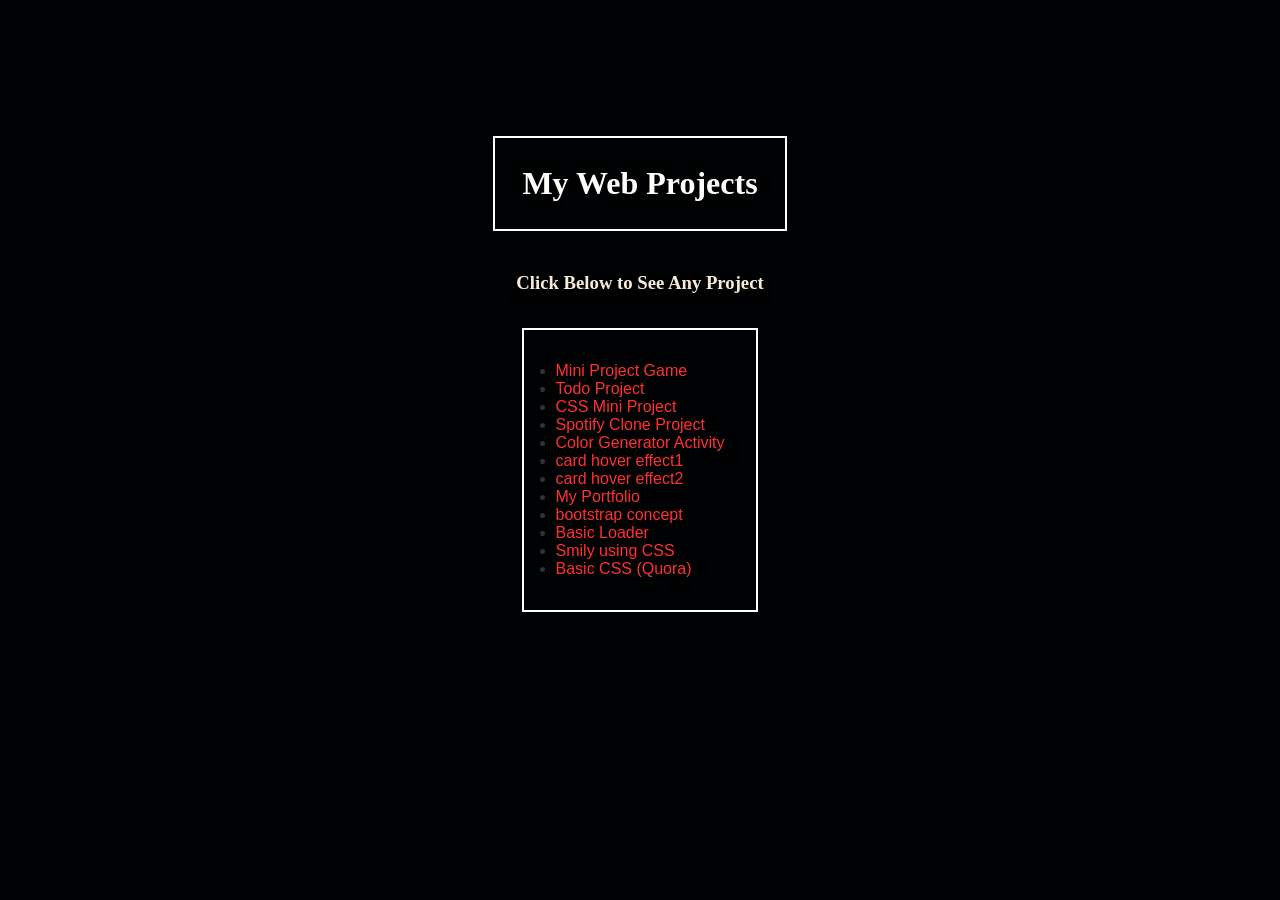
<file: index.html>
<!DOCTYPE html>
<html>
<head><title>My Mini Projects</title></head>
<style>
    body{
        background-color: #000103;
        display: flex;
        flex-direction: column;
        align-items: center;
        justify-content: space-between;
    }
    h1{
        margin-top:8rem;
        padding: 1.7rem;
        border: 2px solid white;
        color: #FFFFFA;
        font-family: Georgia, 'Times New Roman', Times, serif;
    }
    h1:hover{
        padding: 2rem;
    }
    h3{
        color: antiquewhite;
    }
    a{
        text-decoration: none;
        color: #FF312E;
        font-family:Verdana, Geneva, Tahoma, sans-serif;
    }
    a:hover{
        text-decoration: wavy underline;
    }
    ul{
        border: 2px solid white;
        padding: 2rem;
        color: #333138;
    }
</style>
<body>
  <h1>My Web Projects</h1>
  <h3>Click Below to See Any Project</h3>
  <ul>
    <li><a href="Mini Project/index.html">Mini Project Game</a></li>
    <li><a href="todo/index.htm">Todo Project</a></li>
    <li><a href="mini project css/index (3).html">CSS Mini Project</a></li>
    <li><a href="Spotify Project/index.html">Spotify Clone Project</a></li>
    <li><a href="color generator/activity.html">Color Generator Activity</a></li>
    <li><a href="card hover effect/cardhover.html">card hover effect1</a></li>
    <li><a href="card hover effect2/me.html">card hover effect2</a></li>
    <li><a href="MyPortfolio/index.html">My Portfolio</a></li>
    <li><a href="learning bootstrap/bootstrap.html">bootstrap concept</a></li>
    <li><a href="loader/loader.html">Basic Loader</a></li>
    <li><a href="smily using css/smily.html">Smily using CSS</a></li>
    <li><a href="learning CSS/Quora.html">Basic CSS (Quora)</a></li>
  </ul>
</body>
</html>
</file>
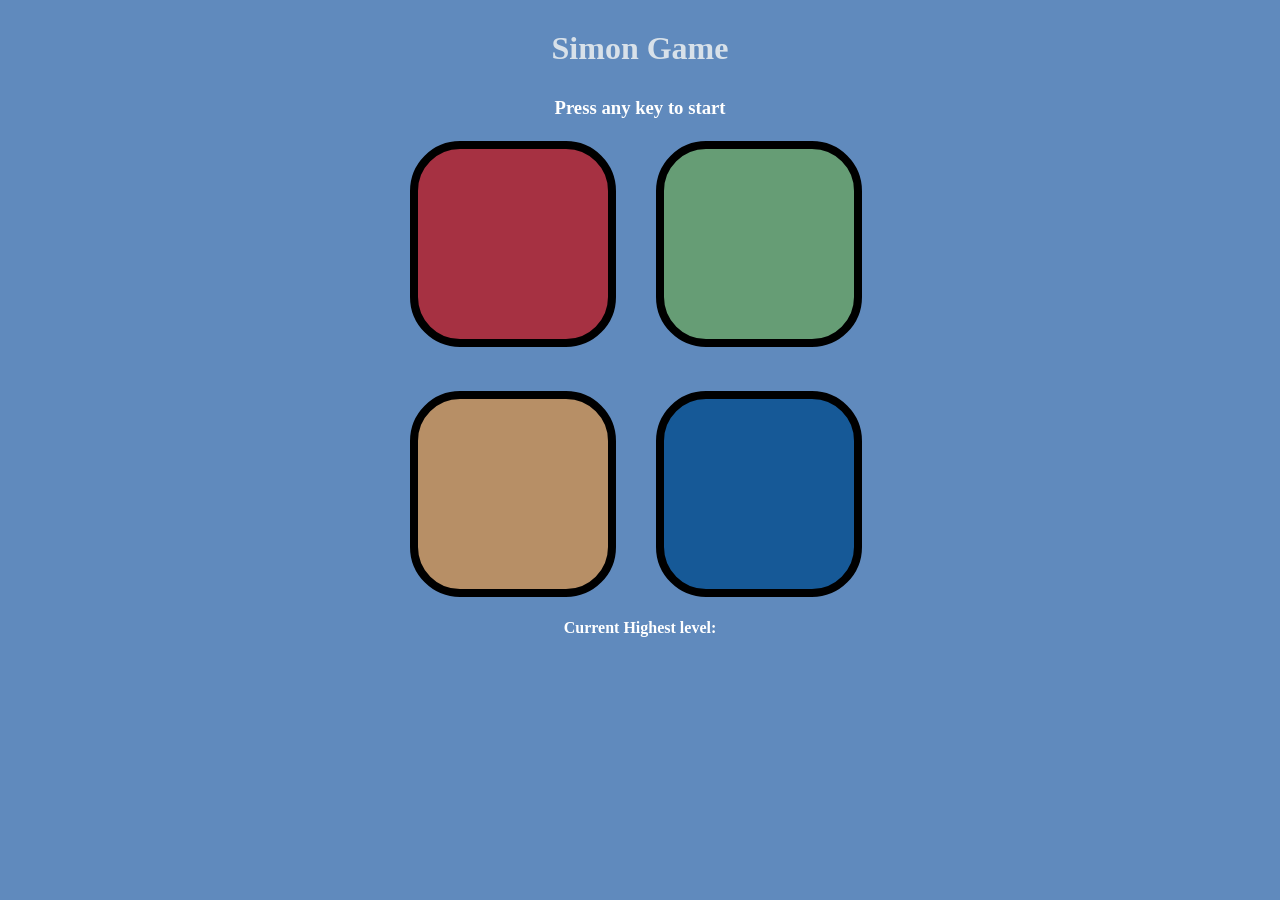
<file: Mini Project/index.html>
<!DOCTYPE html>
<html lang="en">
<head>
    <meta charset="UTF-8">
    <meta name="viewport" content="width=device-width, initial-scale=1.0">
    <title>Symon Says</title>
    <link rel="stylesheet" href="style.css">
</head>
<body class="">
    <div class="all">
        <h1>Simon Game</h1>
        <h3>Press any key to start</h3>
        <div class="outer">
            <div class="box red" type="button" id="red"></div>
            <div class="box green" type="button" id="green"></div>
            <div class="box orange" type="button" id="orange"></div>
            <div class="box blue" type="button" id="blue"></div>
        </div>
        <div>
            <h4>Current Highest level: <h4 class="level"></h4></h4>
        </div>
    </div>
    <script src="script.js"></script>
</body>
</html>
</file>
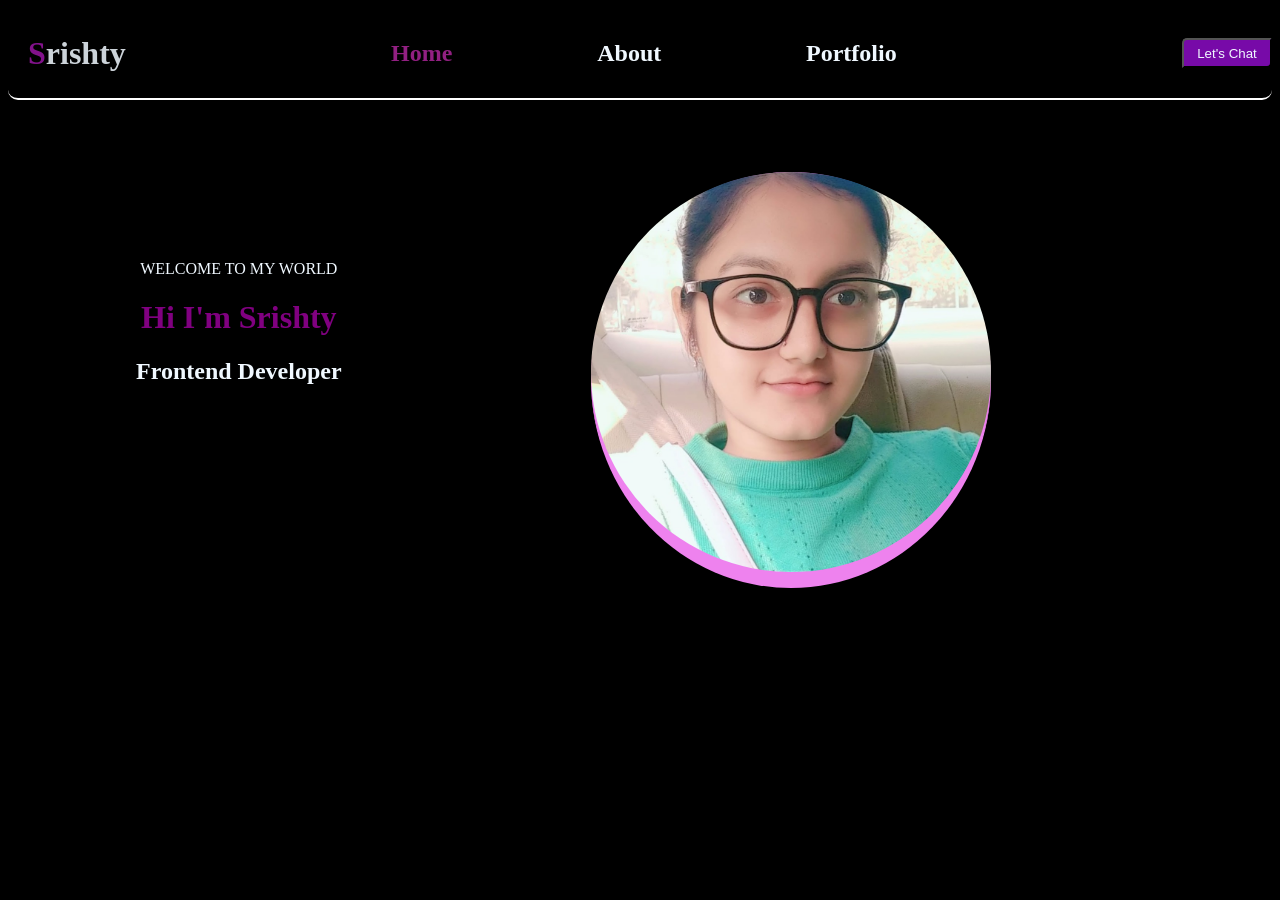
<file: MyPortfolio/index.html>
<!DOCTYPE html>
<html lang="en">
<head>
    <meta charset="UTF-8">
    <meta name="viewport" content="width=device-width, initial-scale=1.0">
    <title>Portfolio</title>
    <link rel="stylesheet" href="style.css">
</head>
<body>
    <div class="header">
        <h2 class="name">Srishty</h2>
        <div class="nav">
            <div class="home"><a href="#home.html"><b>Home</b></a></div>
            <div class="about"><b>About</b></div>
            <div class="portfolio"><b>Portfolio</b></div>
        </div>
        <div>
            <button>Let's Chat</button>
        </div>
    </div>
    <div class="flex">
        <div class="details">
            <p class="multi-color-text">WELCOME TO MY WORLD</p>
            <h1>Hi I'm Srishty</h1>
            <h2>Frontend Developer</h2>
        </div>
        <div class="outer">
             <div class="pic">
            
            </div>
        </div>
        
        
    </div>
   
</body>
</html>
</file>
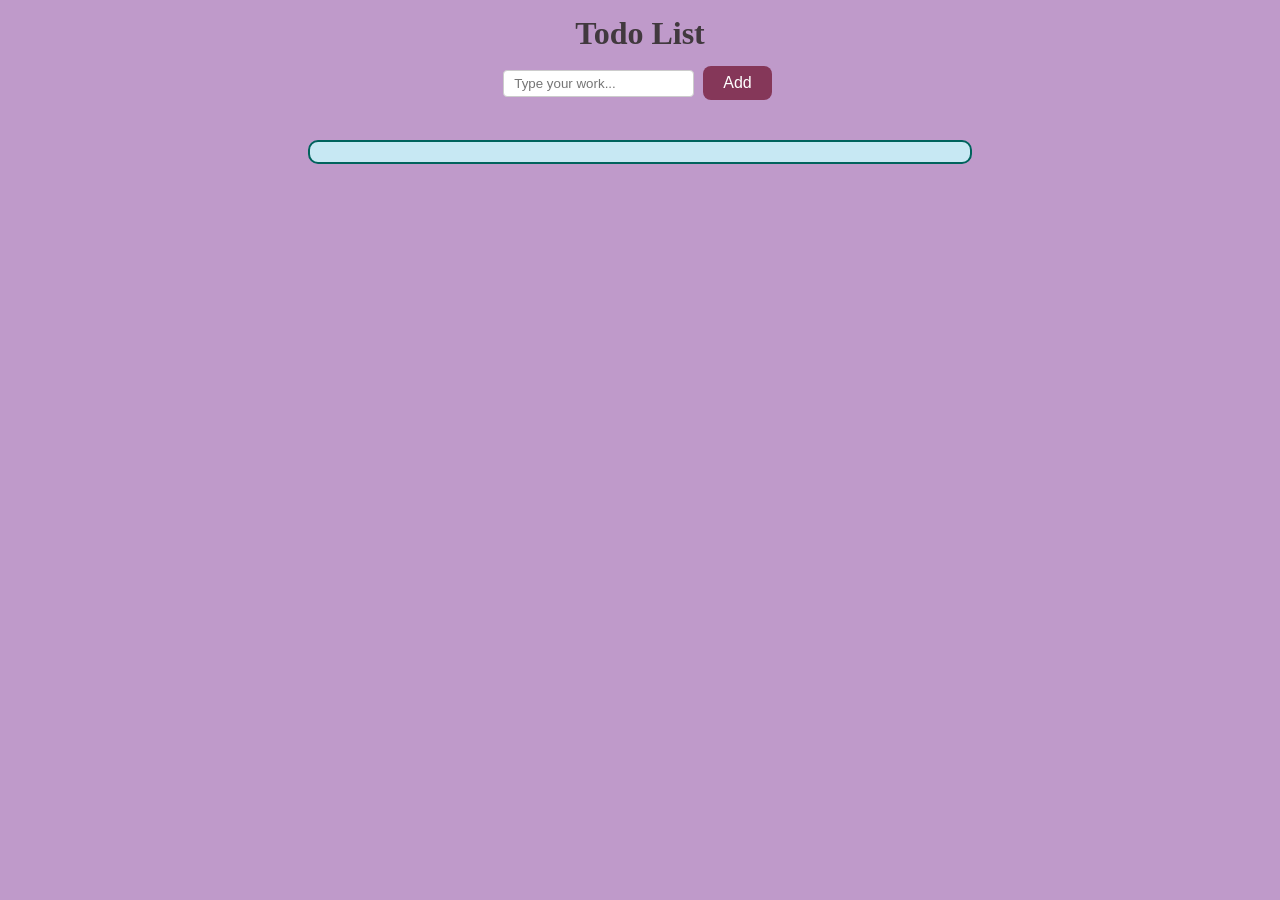
<file: todo/index.htm>
<!DOCTYPE html>
<html lang="en">
<head>
    <meta charset="UTF-8">
    <meta name="viewport" content="width=device-width, initial-scale=1.0">
    <title>Document</title>
    <link rel="stylesheet" href="style.css">
</head>
<body>
    <div class="col">
        <div class="allEle">
            <h1 class="h">Todo List</h1>
            <div class="ib">
                <input type ="text" placeholder="Type your work..." name="task" id="xyz">
                <button id="my">Add</button>
            </div>
            
        </div>
        <div class="listbox">
            <ul class="list">

            </ul>
        </div>
    </div>
    
    
    
    
    <script src="script.js"></script>
</body>
</html>
</file>
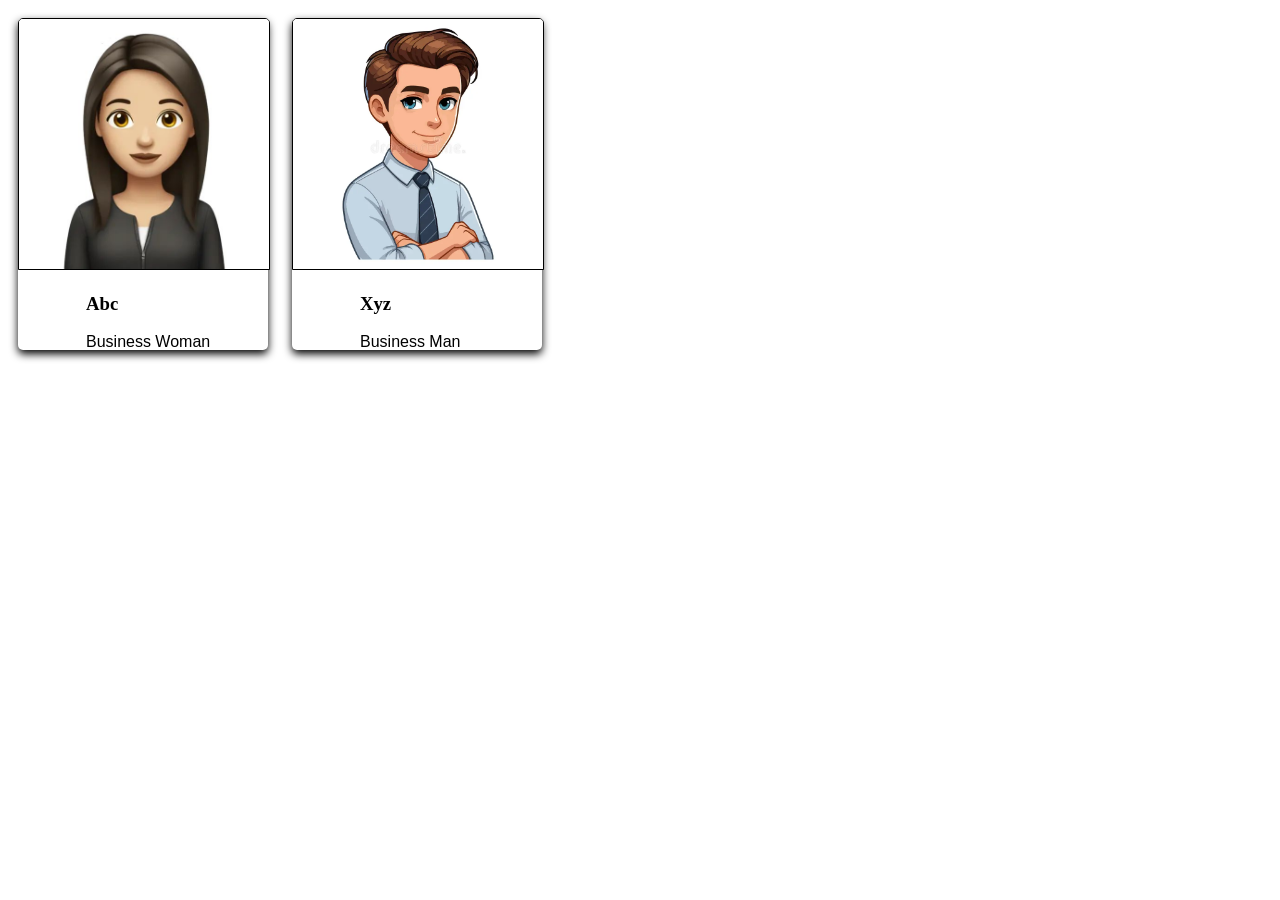
<file: card hover effect/cardhover.html>
<!DOCTYPE html>
<html lang="en">
<head>
    <meta charset="UTF-8">
    <meta name="viewport" content="width=device-width, initial-scale=1.0">
    <title>Document</title>
    <link rel="stylesheet" href="card.css">
</head>
<body>
    <div class="card">
        <img src="women.jpg" alt="women"/>
        <div class="desc">
            <h3>Abc</h3>
            <p>Business Woman</p>
        </div>
    </div>
    <div class="card">
        <img src="man.webp" alt="man">
        <div class="desc">
            <h3>Xyz</h3>
            <p>Business Man</p>
        </div>
    </div>
</body>
</html>
</file>
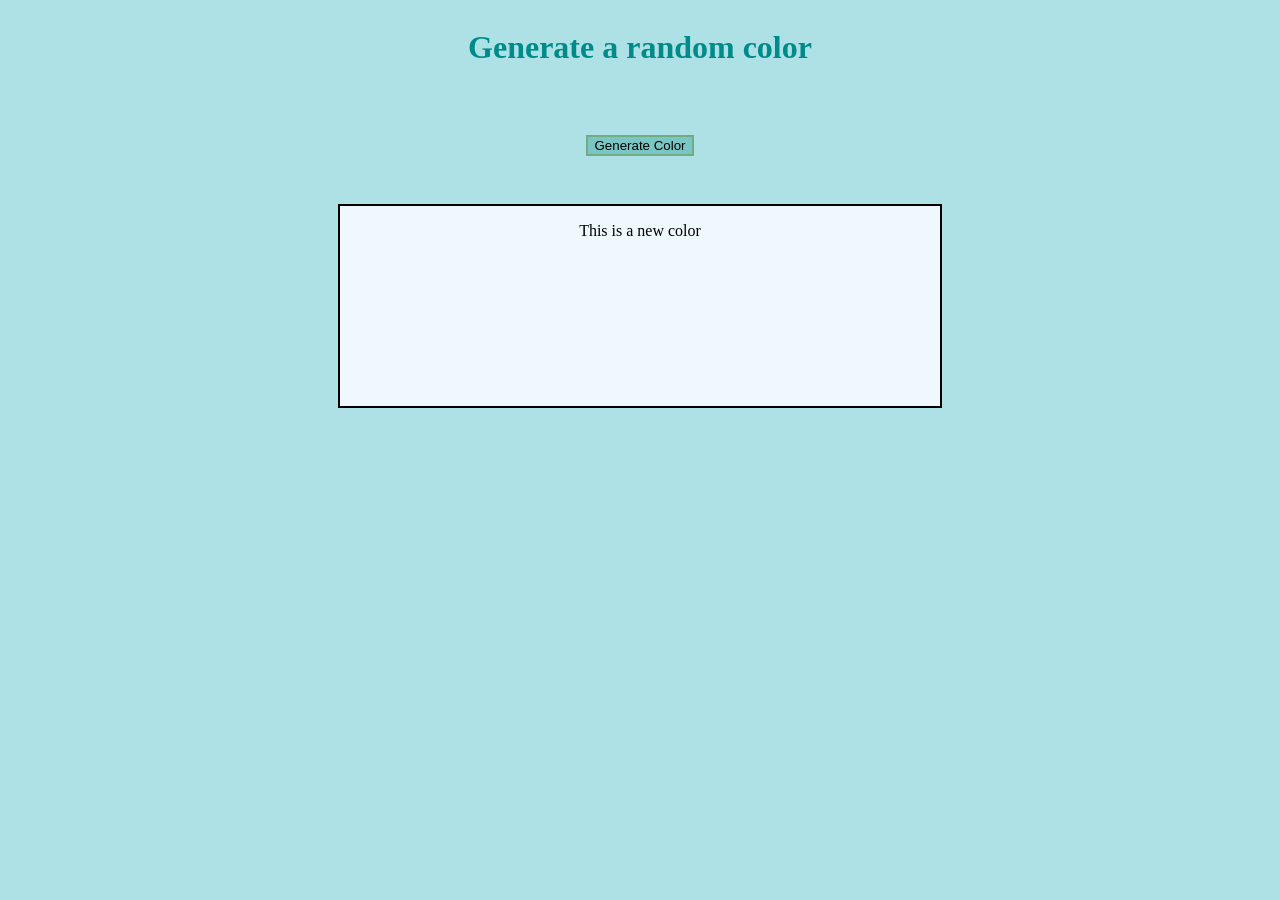
<file: color generator/activity.html>
<!DOCTYPE html>
<html lang="en">
<head>
    <meta charset="UTF-8">
    <meta name="viewport" content="width=device-width, initial-scale=1.0">
    <title>Activity</title>
    <link rel="stylesheet" href="activity.css">
</head>
<body>
    <div class="outer">
        <h1><b>Generate a random color</b></h1>
        <button> Generate Color </button>
        <div class="inner">
            <p>
                This is a new color
            </p>
        </div>
    </div>
    <script src="activity.js"></script>
    
</body>
</html>
</file>
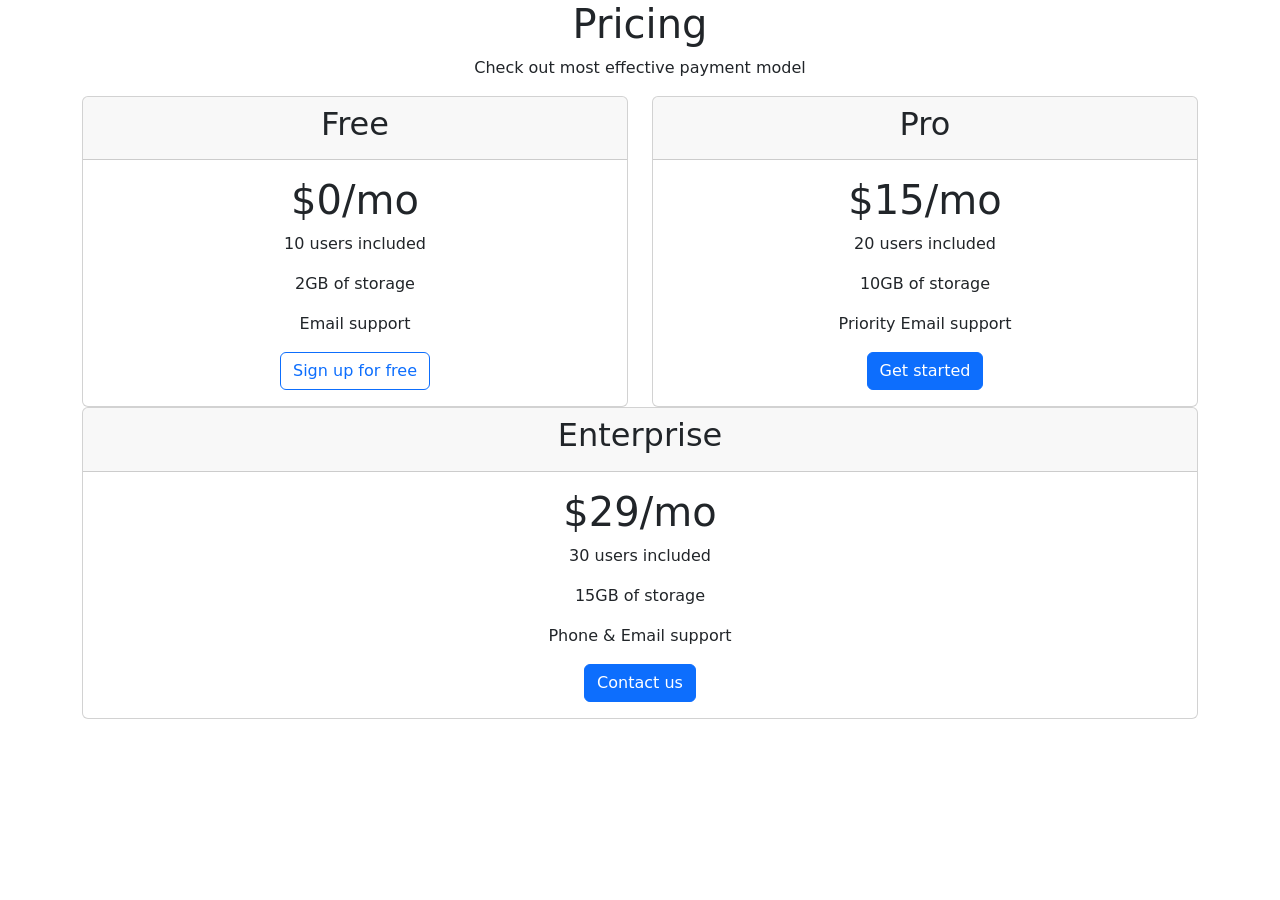
<file: learning bootstrap/bootstrap.html>
<!DOCTYPE html>
<html lang="en">
<head>
    <meta charset="UTF-8">
    <meta name="viewport" content="width=device-width, initial-scale=1.0">
    <title>Bootstrap</title>
    <link rel="stylesheet" href="https://cdn.jsdelivr.net/npm/bootstrap@5.3.8/dist/css/bootstrap.min.css">
</head>
<body>
    <div class="container">
        <h1 class="text-center">Pricing</h1>
        <p class="text-center">Check out most effective payment model</p>
        <div class="row text-center">
            <div class="col col-md-6">
                <div class="card">
                <div class="card-header"><h2>Free</h2></div>
                <div class="card-body">
                    <h1 class="card-title">$0/mo</h1>
                    <p>10 users included</p>
                    <p>2GB of storage</p>
                    <p>Email support</p>
                    <a href="#" class="btn btn-outline-primary">Sign up for free</a>
                </div>
            </div>
            </div>
            <div class="col col-md-6">
                <div class="card">
                <div class="card-header"><h2>Pro</h2></div>
                <div class="card-body">
                    <h1 class="card-title">$15/mo</h1>
                    <p>20 users included</p>
                    <p>10GB of storage</p>
                    <p>Priority Email support</p>
                    <a href="#" class="btn btn-primary">Get started</a>
                </div>
            </div>
            </div>
            <div class="col col-md-12">
                <div class="card">
                <div class="card-header"><h2>Enterprise</h2></div>
                <div class="card-body">
                    <h1 class="card-title">$29/mo</h1>
                    <p>30 users included</p>
                    <p>15GB of storage</p>
                    <p>Phone & Email support</p>
                    <a href="#" class="btn btn-primary">Contact us</a>
                </div>
            </div>
            </div>
        </div>
    </div>
    <script src="https://cdn.jsdelivr.net/npm/bootstrap@5.3.8/dist/js/bootstrap.bundle.min.js"></script>
</body>
</html>
</file>
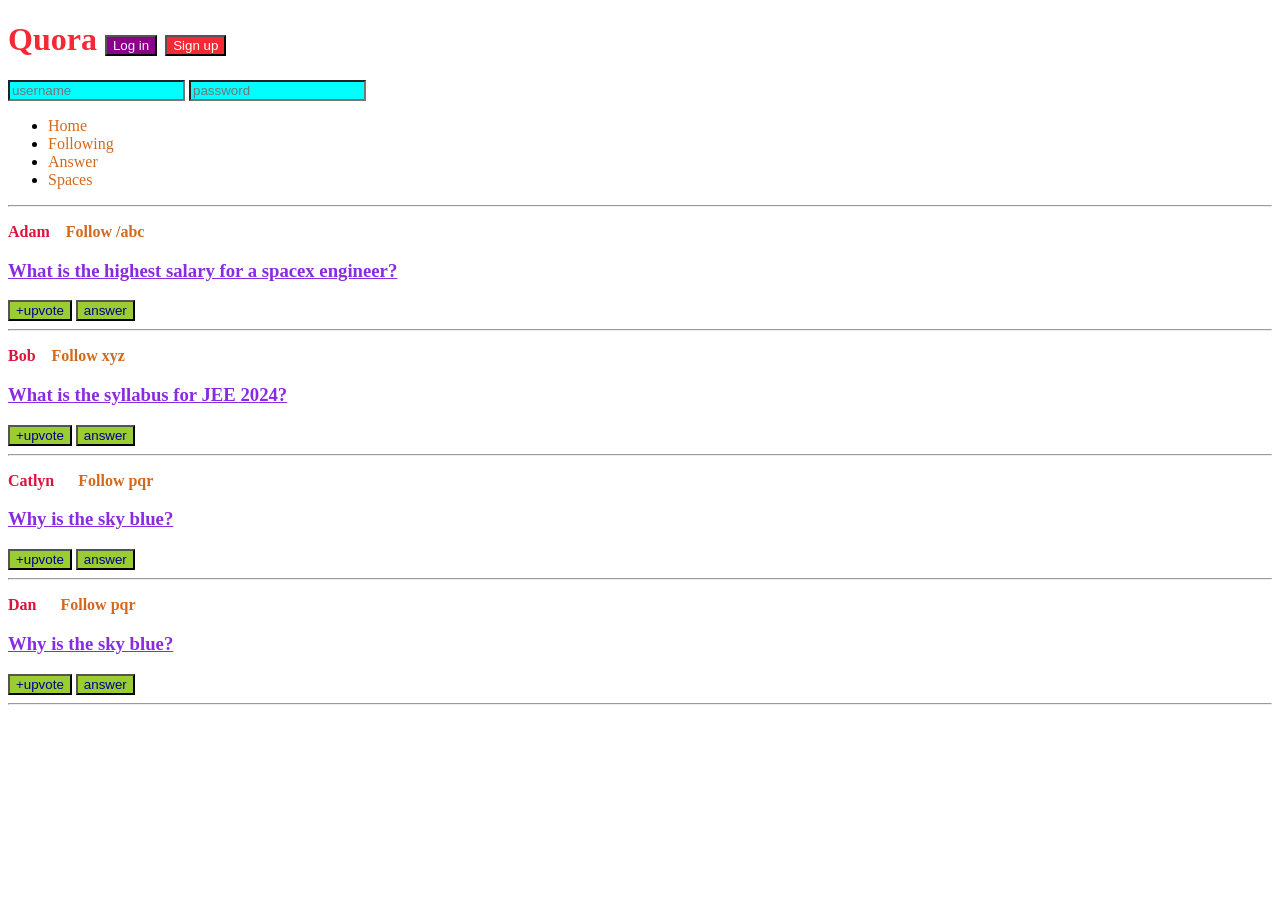
<file: learning CSS/Quora.html>
<!DOCTYPE html>
<html lang="en">
  <head>
    <meta charset="UTF-8" />
    <meta http-equiv="X-UA-Compatible" content="IE=edge" />
    <meta name="viewport" content="width=device-width, initial-scale=1.0" />
    <title>CSS Chapter2</title>
    <link rel="stylesheet" href="quoracss.css">
  </head>
  <body>
    <header>
        <h1>Quora 
            <button id="login">Log in</button>
            <button id="signup">Sign up</button>
        </h1>
        <div>
            <input type="text" placeholder="username">
            <input type="password" placeholder="password">
        </div>
        <nav>
            <ul>
                <li><a href="/home">Home</a></li>
                <li><a href="/following">Following</a></li>
                <li><a href="/answer">Answer</a></li>
                <li><a href="/spaces">Spaces</a></li>
            </ul>
        </nav>
        <hr>
    </header>
    <main>
        <p>
        Adam &nbsp;&nbsp;
        <a class="follow" href="/adam">Follow /abc</a></span>
        </p>
        <h3>What is the highest salary for a spacex engineer?</h3>
        <span>
            <button>+upvote</button>
            <button>answer</button>
        </span>
        <hr />

        <p>
        Bob &nbsp;&nbsp;
        <a class="follow" href="/bob">Follow xyz</a>
        </p>
        <h3>What is the syllabus for JEE 2024?</h3>
        <span>
            <button>+upvote</button>
            <button>answer</button>
        </span>
        <hr />

        <p>
        Catlyn &nbsp;&nbsp;&nbsp;&nbsp;
        <a class="follow" href="/catlyn">Follow pqr</a>
        </p>
        <h3>Why is the sky blue?</h3>
        <span>
            <button>+upvote</button>
            <button>answer</button>
        </span>
        <hr />

        <p>
            Dan &nbsp;&nbsp;&nbsp;&nbsp;
            <a class="follow" href="/dan">Follow pqr</a>
            </p>
            <h3>Why is the sky blue?</h3>
            <span>
                <button>+upvote</button>
                <button>answer</button>
            </span>
            <hr />
    </main>
  </body>
</html>
</file>
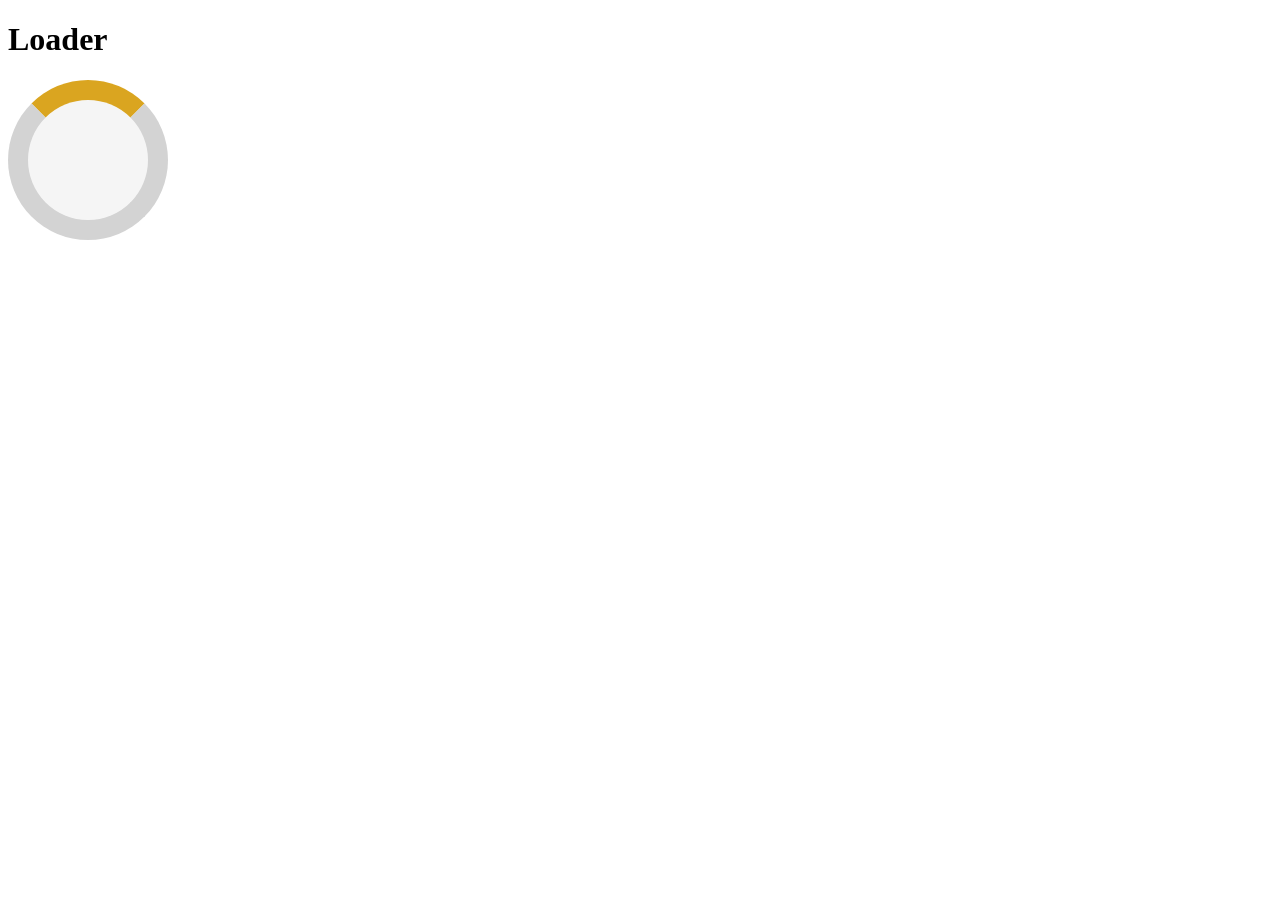
<file: loader/loader.html>
<!DOCTYPE html>
<html lang="en">
<head>
    <meta charset="UTF-8">
    <meta name="viewport" content="width=device-width, initial-scale=1.0">
    <title>Loader</title>
    <link rel="stylesheet" href="loader.css">
</head>
<body>
    <h1>Loader</h1>
    <div class="container">
        <div class="outer">
            <div class="inner"></div>
        </div>
    </div>
</body>
</html>
</file>
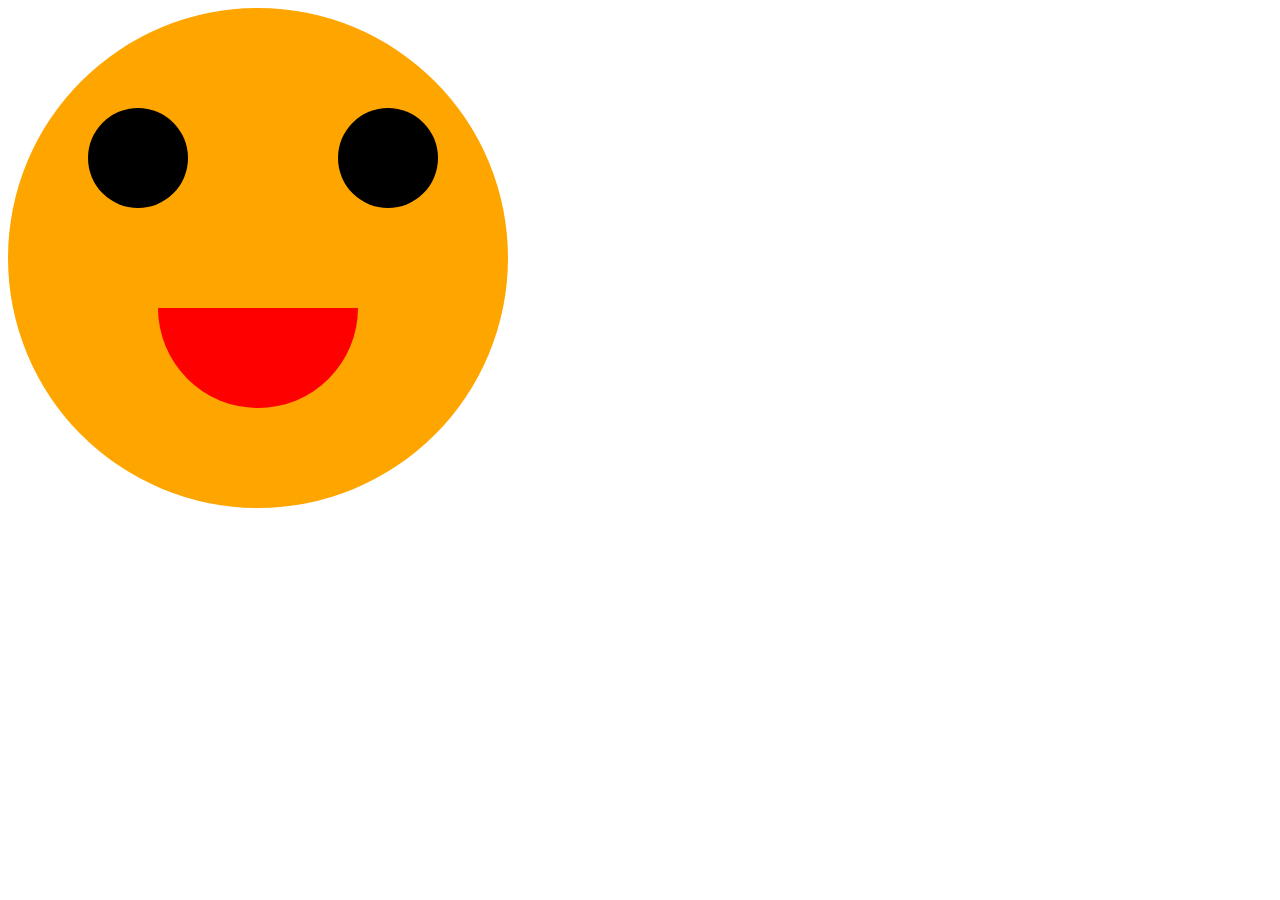
<file: smily using css/smily.html>
<!DOCTYPE html>
<html lang="en">
<head>
    <meta charset="UTF-8">
    <meta name="viewport" content="width=device-width, initial-scale=1.0">
    <title>Document</title>
    <link rel="stylesheet" href="smilestyle.css">
</head>
<body>
    <div id="face">
        <div id="eyes">
            <div id="first"></div>
            <div id="second"></div>
        </div>
        <div id="mouth"></div>
    </div>
</body>
</html>
</file>
<file: Mini Project/style.css>
*{
    margin: 0;
    padding: 0;
    
}
body{
    background-color: #608abd;
}
.bgcolor{
    background-color: #ff0000;
}
.changeColor{
    background-color: #fff;
}
.all{
    display: flex;
    flex-direction: column;
    align-items: center;
    justify-content: center;
}
h1{
    margin: 20px;
    padding: 10px;
    color: #D8E1E9;
}
h3, h4{
    color: #fff;
}

.outer{
    display: flex;
    align-items: center;
    flex-wrap: wrap;
    width: 500px;
    height: 500px;
    /* background-color: blueviolet; */
}
.box{
    width: 190px;
    height: 190px;
    /* background-color: bisque; */
    margin: 20px;
    border: 8px solid black;
    border-radius: 50px ;
}
.red{
    background-color: 	#cc0000a5;
}
.green{
    background-color: #6aa84fa5;
}
.orange{
    background-color: #e69138a5;
}
.blue{
    background-color: #0d5492e3;
}
</file>
<file: MyPortfolio/style.css>
body{
    background-color: black;
    color:aliceblue

}
.header{
    width: 100%;
    height: fit-content;
    background-color: black;
    border-radius: 10px;
    display: flex;
    justify-content: space-between;
    align-items: center;
    border-bottom:2px solid white ;
    position:sticky;
    top: 0;
    z-index: 1000;
}
.nav{
    display: flex;
    width:40%;
    justify-content: space-between;
    align-items: center;
}
.home, .about, .portfolio
{
    font-size: x-large;
    font-family:Calibri;
}
button{
    height: 30px;
    width:90px;
    border-radius: 5px 0px 5px 0px;
    background-color: rgb(119, 10, 168);
    color: aliceblue;
    font-family: Verdana, Geneva, Tahoma, sans-serif;
}
.home a{
    text-decoration: none;
    color: rgb(183, 41, 163);
    opacity: 0.8;
}
.home a:hover{
    opacity: 1;
}
.name{
    font-size: xx-large;
    font-family: cursive;
    position: relative;
    left: 20px;
    opacity: 0.85;
}
.name:hover{
    opacity: 1;
}
.name::first-letter{
    color: rgb(153, 22, 164);
}
h1{
    color: color-mix(in srgb, blue, red);
}
.flex{
    display: flex;
    /* background-color: blueviolet; */
    height: 40rem;
    justify-content: space-around;
    align-items: center;
}
.details{
    /* background-color: green; */
    width: 30%;
    margin-bottom: 12rem;
    margin-right: 5rem;
    text-align: center;
}
.pic{
    background-color: aliceblue;
    height: 25rem;
    width: 25rem;
    /* border-top: 10px solid black; */
    border-radius: 50%;
    background-image: url(mypic.JPG);
    background-size: cover;
    /* margin-right: 15rem;
    margin-bottom: 5rem;    */
}
.outer{
    background-color: violet;
    height: 25rem;
    width: 25rem;
    margin-right: 15rem;
    margin-bottom: 5rem;
    border-radius: 50%;
    display: flex;
    align-items: center;
    justify-content: center;
    border-bottom:1rem solid violet;
    /* animation: spin 2s linear infinite; */

}
@keyframes spin {
    0%{
        transform: rotate(0deg);
    }
    100%{
        transform: rotate(360deg);
    }
    
}
</file>
<file: todo/style.css>
*{
    margin: 0;
    padding: 0;
    
}
body{
    background-color:#BF9ACA;
}
.allEle{
    height: 100px;
    margin-bottom: 10px;
    margin-left: 10rem;
    margin-right: 10rem;
    padding: 10px;
    color: #41393E;
    border-radius: 10px;
    /* border: 2px solid #00635D; */
    display: flex;
    flex-direction: column;
    align-items: center;
    justify-content: space-around;
}
.listbox{
    height: fit-content;
    width:50%;
    /* margin-left: 10rem; */
    /* margin-right: 30em; */
    margin-top: 20px;
    margin-right: auto;
    margin-left: auto;
    padding: 10px;
    background-color:#C7E8F3;
    border: 2px solid #00635D;
    border-radius: 10px;
    display: flex;
    justify-content: center;
}

#my {
  height:auto ;
  background-color: #853759; 
  color: white;
  padding: 8px 20px; 
  border: none;
  border-radius: 8px;
  font-size: 16px; 
  cursor: pointer; 
  transition: background-color 0.3s ease; 
}

#my:hover {
  background-color: #8b1749;
}

#my:active {
  background-color: #670731; 
}
button{
    border: none;
    height: 17px;
    background-color: #C7E8F3;
    margin: 5px;
}
@media screen and (max-width: 610px) {
  button{
    margin: 1rem;

  }
  .listbox{
    margin-top: 90px;
    width:100%;
  }
  .ib{
    display: flex;
    flex-direction: column;
  }
}
input[type="text"] {
  padding: 5px 10px; 
  margin: 8px 0; 
  display: inline-block;
  border: 1px solid #ccc; 
  border-radius: 4px; 
  box-sizing: border-box; 
}

input[type="text"]:focus {
  border: 2px solid #555;
  background-color: lightblue;
  
}
</file>
<file: card hover effect/card.css>
.card{
    width: 250px;
    height: 332px;
    display: inline-block;
    margin: 10px;
    border-radius: 5px;
    box-shadow: 0 4px 8px black;
    transition: 0.5s;
}
.desc{
    padding: 0 0 0 68px;
}
img{
    width:250px;
    height: 250px;
    border-radius: 5px 5px 0 0;
    transition: 0.5s;
    border: 1px solid black;

}
.card:hover{
    box-shadow: 0 8px 25px goldenrod;
    margin: 50px;
}
h3{
    font-family: Geneva;
}
p{
   font-family: Verdana, Geneva, Tahoma, sans-serif;
}
</file>
<file: color generator/activity.css>
*{
    background-color: #ADE1E5 ;
}
.inner{
    height: 200px;
    width: 600px;
    border:2px solid black;
    background-color: aliceblue;
}
button{
    border: 2px solid #73AB84;
    background-color: #79C7C5;
}
.inner p {
    text-align: center;
    background-color: aliceblue;
}
.outer{
    height: 400px;
    display: flex;
    flex-direction: column;
    justify-content: space-between;
    align-items: center;
}
h1{
    color:darkcyan;
}
</file>
<file: learning CSS/quoracss.css>
h1{
    color: #f52936;
}
#login{
    color: aliceblue;
    background-color:darkmagenta;
}
#signup{
    color:#fff;
    background-color: #f52936;
}
input{
    background-color: aqua;
}
input[type="text"]{
    color: brown;
}
a{
    color: chocolate;
    text-decoration: wavy;
}
header ul a:hover{
    text-decoration: none;
    color: #f52936;
}
main h3{
    color:blueviolet;
    text-decoration: underline;
}
h3:hover{
    text-decoration: none;
}
main p{
    font-weight: bold;
    color: crimson;
}
span>button{
    background-color: yellowgreen;
    color: darkblue;
}
</file>
<file: loader/loader.css>
.container{
    height: 500px;
    width:500px;
    
}
.outer{
    height: 120px;
    width: 120px;
    background-color:whitesmoke;
    border-radius: 50%;
    border: 20px solid rgb(211, 211, 211);
    border-top: 20px solid goldenrod;
    animation: spin 2s linear infinite;

}
/* .inner{
    height: 400px;
    width: 400px;
    background-color: whitesmoke;
    border-radius: 50%;
    position: relative;
    top:50px;
    left:50px;
    
    
} */
@keyframes spin {
    0%{
        transform: rotate(0deg);
    }
    100%{
        transform: rotate(360deg);
    }
    
}
</file>
<file: smily using css/smilestyle.css>
#face{
    height:500px;
    width:500px;
    background-color: orange;
    border-radius: 50%;
}
#eyes{
    height:100px;
    width:450px;
    position: relative;
    top:100px;
    left:30px;
}
#first{
    background-color: black;
    height: 100px;
    width:100px;
    position: relative;
    left: 50px;
    border-radius: 50%;
}
#second{
    background-color: black;
    height: 100px;
    width:100px;
    position:relative;
    left: 300px;
    bottom:100px;
    border-radius: 50%;
}
#mouth{
    background-color: red;
    height:100px;
    width:200px;
    position:relative;
    top:200px;
    left:150px;
    border-radius: 0 0 100px 100px;
}
</file>
